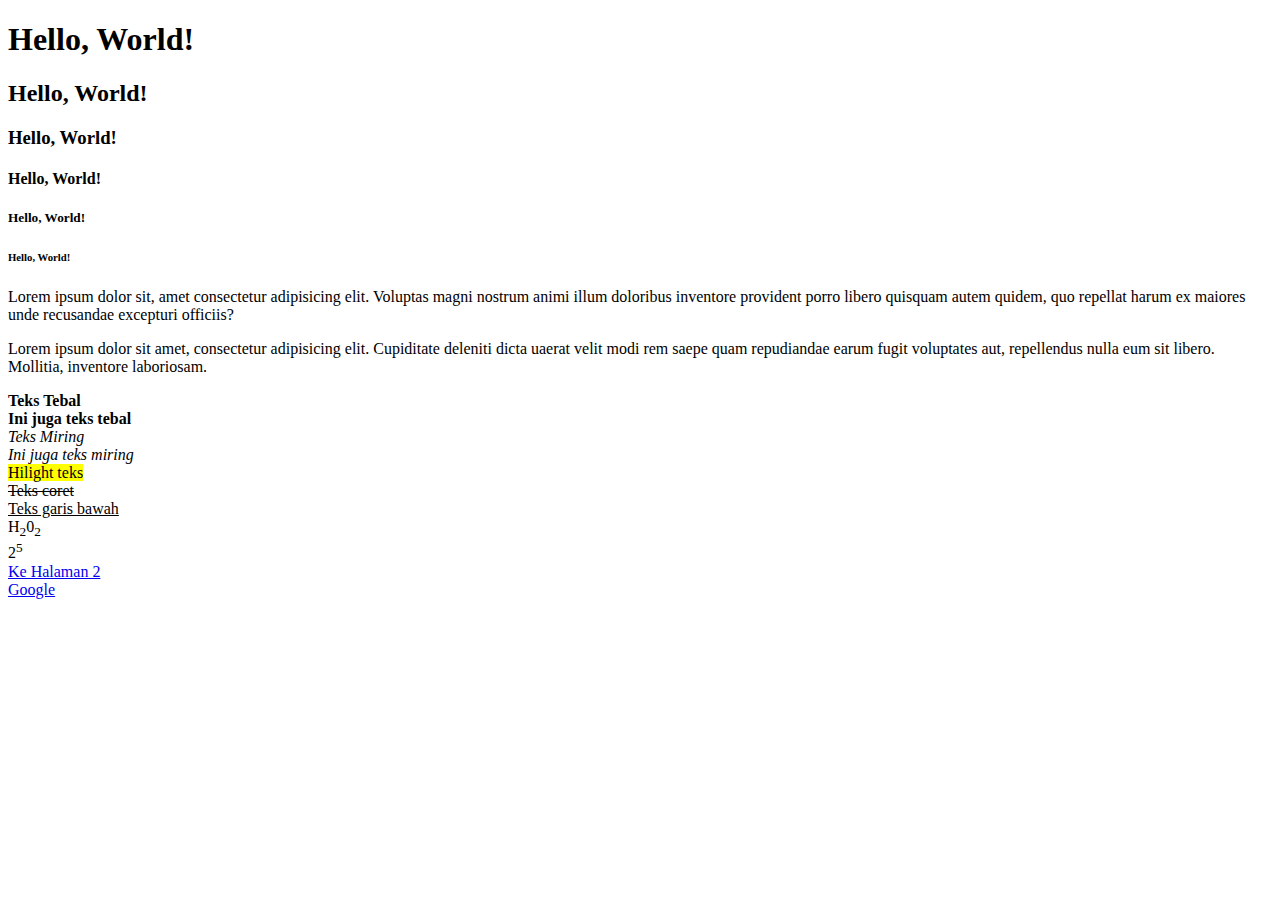
<file: Percobaan 1/index.html>
<!DOCTYPE html>
<html lang="en">

<head>
    <meta charset="UTF-8">
    <meta name="viewport" content="width=device-width, initial-scale=1.0">
    <title>Pertemuan 1</title>
</head>

<body>

    <!-- Kode dibawah ini membuat heading -->

    <h1>Hello, World!</h1>
    <h2>Hello, World!</h2>
    <h3>Hello, World!</h3>
    <h4>Hello, World!</h4>
    <h5>Hello, World!</h5>
    <h6>Hello, World!</h6>


    <!-- Komen ini untuk mengomentari blok kode -->


    <p>Lorem ipsum dolor sit, amet consectetur adipisicing elit.
        Voluptas magni nostrum animi illum doloribus inventore
        provident porro libero quisquam autem quidem, quo repellat
        harum ex maiores unde recusandae excepturi officiis?</p>


    <!-- Kode dibawah ini mematikkan blok kode -->

    <p>Lorem ipsum dolor sit amet, consectetur adipisicing
        elit. Cupiditate deleniti dicta uaerat velit modi rem
        saepe quam repudiandae earum fugit voluptates aut,
        repellendus nulla eum sit libero. Mollitia, inventore laboriosam.</p>

    <b>Teks Tebal</b><br>

    <strong>Ini juga teks tebal</strong><br>

    <i>Teks Miring</i><br>

    <em>Ini juga teks miring</em><br>

    <mark>Hilight teks</mark><br>

    <del>Teks coret</del><br>

    <ins>Teks garis bawah</ins><br>

    H<sub>2</sub>0<sub>2</sub><br>

    2<sup>5</sup><br>

    <a href="halaman2.html">Ke Halaman 2</a><br>

    <a href="https://www.google.com/" target="_blank">Google</a>

</body>

</html>
</file>
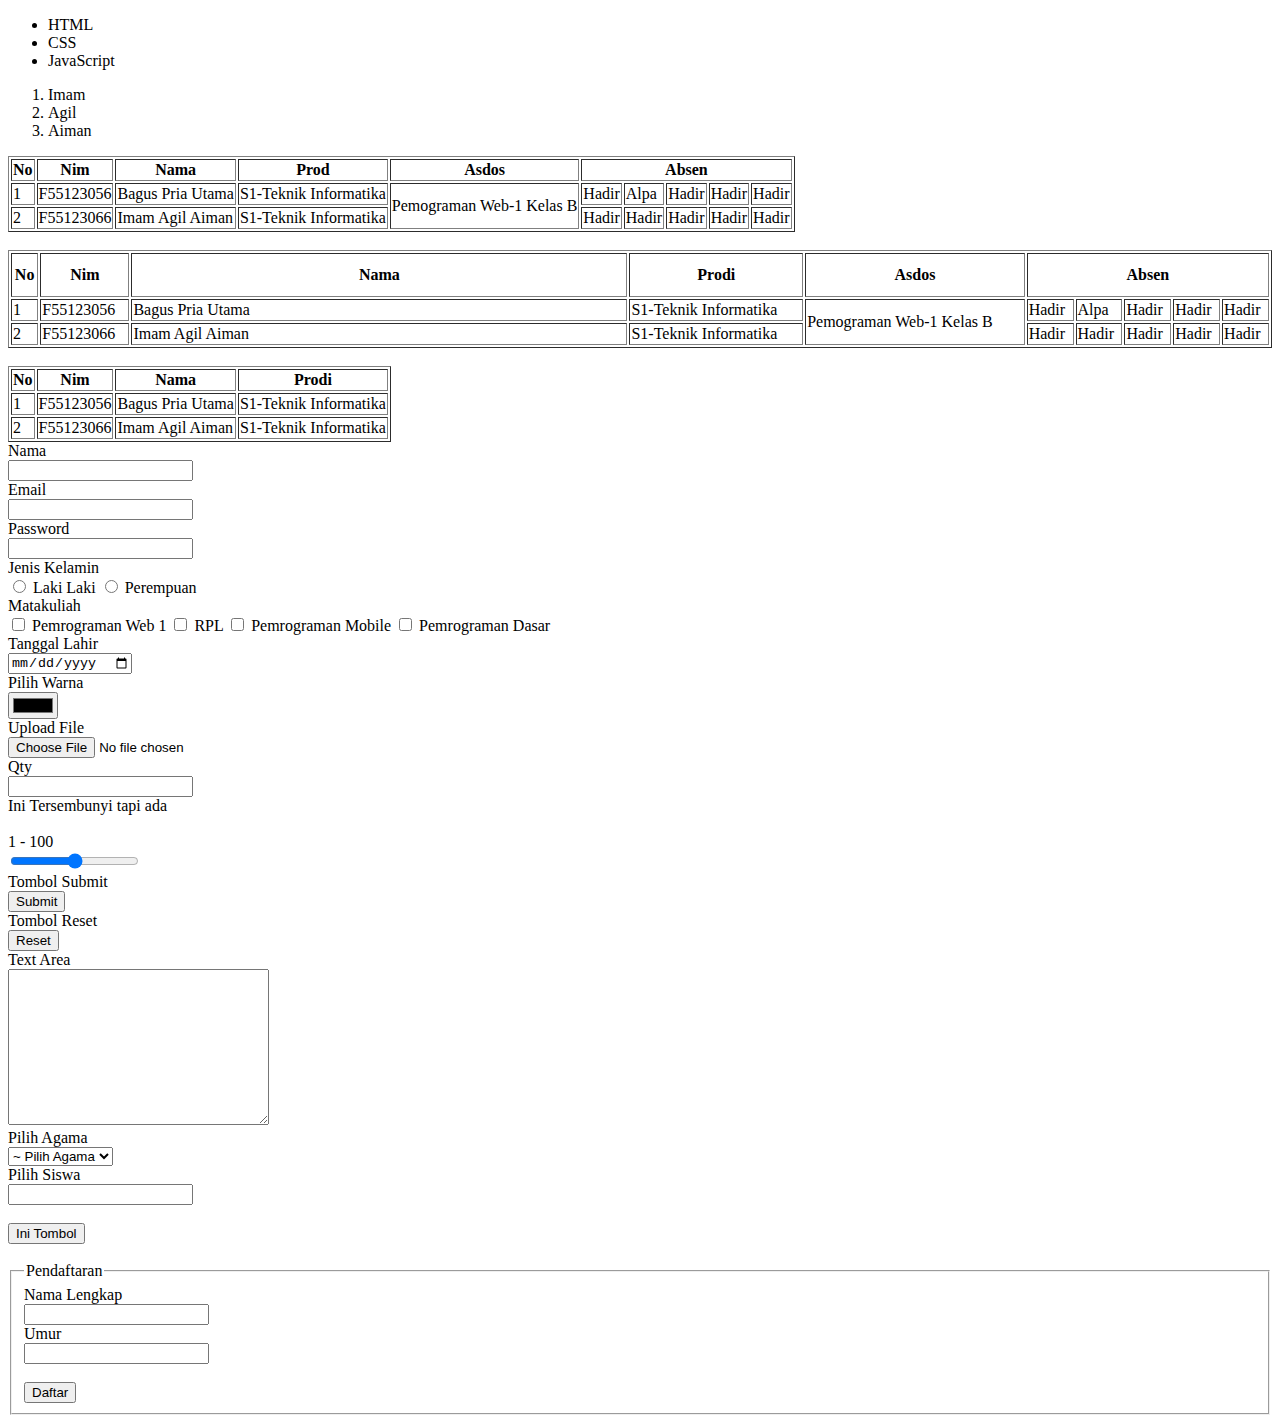
<file: Percobaan 2/index.html>
<!DOCTYPE html>
<html lang="en">

<head>
    <meta charset="UTF-8">
    <meta name="viewport" content="width=device-width, initial-scale=1.0">
    <title>Document</title>
</head>

<body>

    <ul>
        <li>HTML</li>
        <li>CSS</li>
        <li>JavaScript</li>
    </ul>

    <ol>
        <li>Imam</li>
        <li>Agil</li>
        <li>Aiman</li>
    </ol>

    <table border="1">
        <tr>
            <th>No</th>
            <th>Nim</th>
            <th>Nama</th>
            <th>Prod</th>
            <th>Asdos</th>
            <th colspan="5">Absen</th>
        </tr>

        <tr>
            <td>1</td>
            <td>F55123056</td>
            <td>Bagus Pria Utama</td>
            <td>S1-Teknik Informatika</td>
            <td rowspan="2">Pemograman Web-1 Kelas B</td>
            <td>Hadir</td>
            <td>Alpa</td>
            <td>Hadir</td>
            <td>Hadir</td>
            <td>Hadir</td>
        </tr>

        <tr>
            <td>2</td>
            <td>F55123066</td>
            <td>Imam Agil Aiman</td>
            <td>S1-Teknik Informatika</td>
            <td>Hadir</td>
            <td>Hadir</td>
            <td>Hadir</td>
            <td>Hadir</td>
            <td>Hadir</td>
        </tr>
    </table> <br>

    <table border="1" width="100%">
        <tr>
            <th height="40px">No</th>
            <th>Nim</th>
            <th width="40%">Nama</th>
            <th>Prodi</th>
            <th>Asdos</th>
            <th colspan="5">Absen</th>
        </tr>

        <tr>
            <td>1</td>
            <td>F55123056</td>
            <td>Bagus Pria Utama</td>
            <td>S1-Teknik Informatika</td>
            <td rowspan="2">Pemograman Web-1 Kelas B</td>
            <td>Hadir</td>
            <td>Alpa</td>
            <td>Hadir</td>
            <td>Hadir</td>
            <td>Hadir</td>
        </tr>

        <tr>
            <td>2</td>
            <td>F55123066</td>
            <td>Imam Agil Aiman</td>
            <td>S1-Teknik Informatika</td>

            <td>Hadir</td>
            <td>Hadir</td>
            <td>Hadir</td>
            <td>Hadir</td>
            <td>Hadir</td>
        </tr>
        </tr>
    </table>
    <br>

    <table border="1">
        <tr>
            <th>No</th>
            <th>Nim</th>
            <th>Nama</th>
            <th>Prodi</th>
        </tr>

        <tr>
            <td>1</td>
            <td>F55123056</td>
            <td>Bagus Pria Utama</td>
            <td>S1-Teknik Informatika</td>
        </tr>

        <tr>
            <td>2</td>
            <td>F55123066</td>
            <td>Imam Agil Aiman</td>
            <td>S1-Teknik Informatika</td>
        </tr>
    </table>

    <form action="">
        <!--Input-->

        <label>Nama</label><br>
        <input type="text" name="nama" id="nama"><br>

        <label>Email</label><br>
        <input type="email" name="mail" id="mail"><br>

        <label>Password</label><br>
        <input type="password" name="pass" id="pass"><br>

        <label>Jenis Kelamin</label><br>
        <input type="radio" name="jk" id="jk" value="Laki Laki"> Laki Laki
        <input type="radio" name="jk" id="jk" value="Perempuan"> Perempuan<br>

        <label>Matakuliah</label><br>
        <input type="checkbox" name="mk" id="mk" value="Pemrograman Web 1"> Pemrograman Web 1
        <input type="checkbox" name="mk" id="mk" value="RPL"> RPL
        <input type="checkbox" name="mk" id="mk" value="Pemrograman Mobile"> Pemrograman Mobile
        <input type="checkbox" name="mk" id="id" value="Pemrograman Dasar"> Pemrograman Dasar<br>

        <label>Tanggal Lahir</label><br>
        <input type="date" name="tgllahir" id="tgllahir"><br>

        <label>Pilih Warna</label><br>
        <input type="color" name="warna" id="warna"><br>

        <label>Upload File</label><br>
        <input type="file" name="file" id="file"><br>

        <label>Qty</label><br>
        <input type="number" name="qty" id="qty"><br>

        <label>Ini Tersembunyi tapi ada</label><br>
        <input type="hidden" name="hilang" id="hilang" value="Secret"><br>

        <label>1 - 100</label><br>
        <input type="range" name="range" id="range" value="50"><br>

        <label>Tombol Submit</label><br>
        <input type="submit" name="submit" id="submit"><br>

        <label>Tombol Reset</label><br>
        <input type="reset" name="reset" id="reset"><br>
    </form>


    <form action="">
        <!--Input Lain  -->
        <label>Text Area</label><br>
        <textarea name="alamat" id="alamat" cols="30" rows="10"></textarea><br>

        <label>Pilih Agama</label><br>
        <select name="agama" id="agama">
            <option value="">~ Pilih Agama</option>
            <option value="Islam">Islam</option>
            <option value="Kristen">Kristen</option>
            <option value="Hindu">Budha</option>
            <option value="Katolik">Katolik</option>
        </select><br>

        <label>Pilih Siswa</label><br>
        <input list="datasiswa" name="siswa" id="siswa">
        <datalist id="datasiswa">
            <option value="Andi">Andi</option>
            <option value="Rahmat">Rahmat</option>
            <option value="Bagas">Bagas</option>
            <option value="Yasir">Yasir</option>
            <option value="Kecep">Kecep</option>
        </datalist><br><br>

        <button>Ini Tombol</button><br><br>

        <fieldset>
            <legend>Pendaftaran</legend>
            <label>Nama Lengkap</label><br>
            <input type="text" name="" id=""><br>
            <label>Umur</label><br>
            <input type="number" name="" id=""><br><br>


            <button>Daftar</button>
        </fieldset>
    </form>

</body>

</html>
</file>
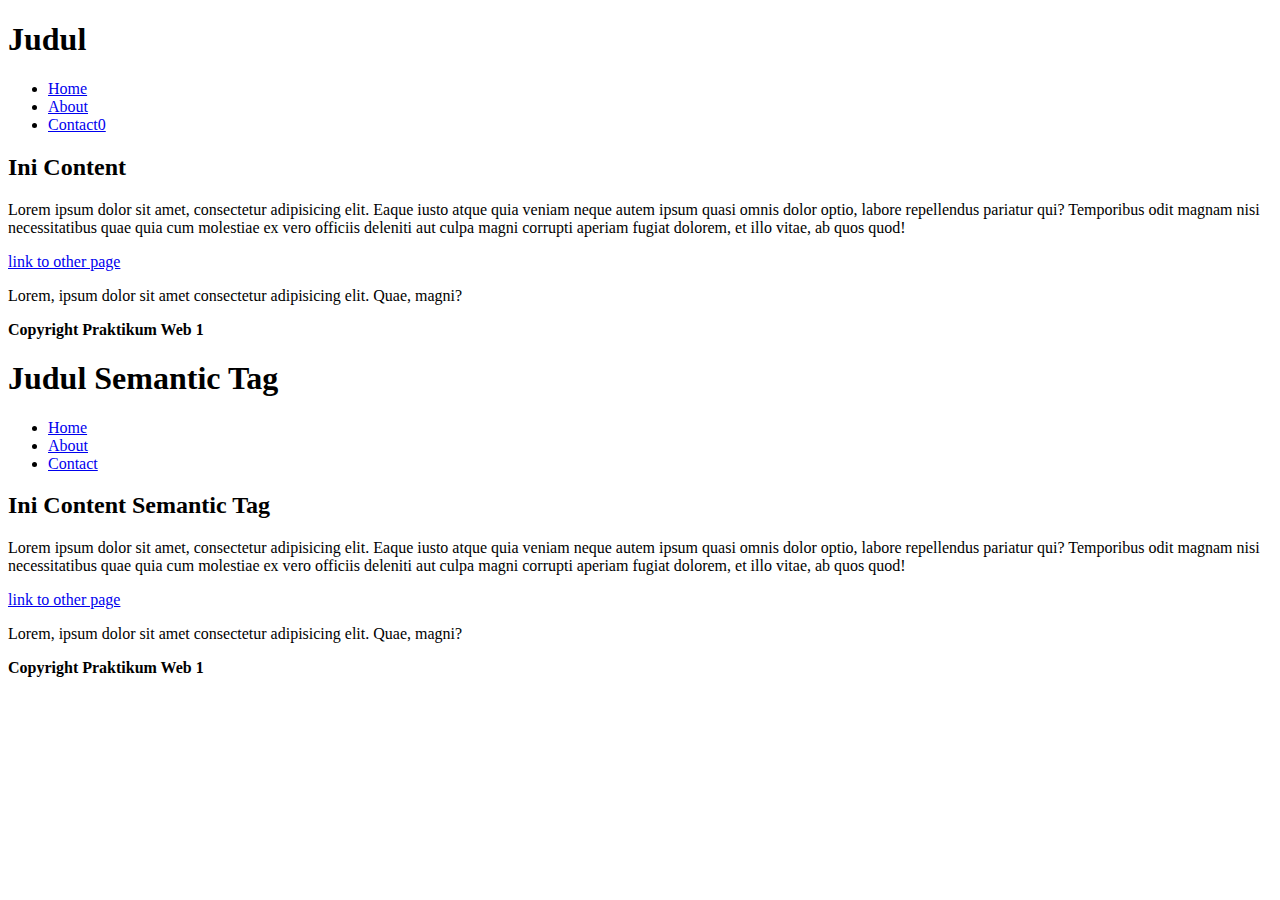
<file: Percobaan 3/index.html>
<!DOCTYPE html>
<html lang="en">

<head>
    <meta charset="UTF-8">
    <meta name="viewport" content="width=device-width, initial-scale=1.0">
    <title>Document</title>
</head>

<body>


    <div id="navbar">
        <div>
            <h1>Judul</h1>
        </div>
        <div>
            <ul>
                <li><a href="#">Home</a></li>
                <li><a href="#">About</a></li>
                <li><a href="#">Contact0</a></li>
            </ul>
        </div>
    </div>

    <div id="content">
        <h2>Ini Content</h2>
        <p>Lorem ipsum dolor sit amet, consectetur adipisicing elit. Eaque iusto atque quia veniam neque autem ipsum
            quasi
            omnis dolor optio, labore repellendus pariatur qui? Temporibus odit magnam nisi necessitatibus quae quia cum
            molestiae ex vero officiis deleniti aut culpa magni corrupti aperiam fugiat dolorem, et illo vitae, ab quos
            quod!</p>
        <a href="#">link to other page</a>
        <p>Lorem, ipsum dolor sit amet consectetur adipisicing elit. Quae, magni?
        </p>
    </div>

    <div id="footer">
        <strong>Copyright Praktikum Web 1</strong>
    </div>


    <nav>
        <section>
            <h1>Judul Semantic Tag</h1>
        </section>

        <section>
            <ul>
                <li><a href="#">Home</a></li>
                <li><a href="#">About</a></li>
                <li><a href="#">Contact</a></li>
            </ul>
        </section>
    </nav>

    <main>
        <article>
            <h2>Ini Content Semantic Tag</h2>
            <p>Lorem ipsum dolor sit amet, consectetur adipisicing elit. Eaque iusto atque
                quia veniam neque autem ipsum quasi omnis dolor optio, labore repellendus
                pariatur qui? Temporibus odit magnam nisi necessitatibus quae quia cum
                molestiae ex vero officiis deleniti aut culpa magni corrupti aperiam fugiat
                dolorem, et illo vitae, ab quos quod!</p>
            <a href="#">link to other page</a>
            <p>Lorem, ipsum dolor sit amet consectetur adipisicing elit. Quae, magni?</p>
        </article>
    </main>

    <footer>
        <strong>Copyright Praktikum Web 1</strong>
    </footer>

</body>

</html>
</file>
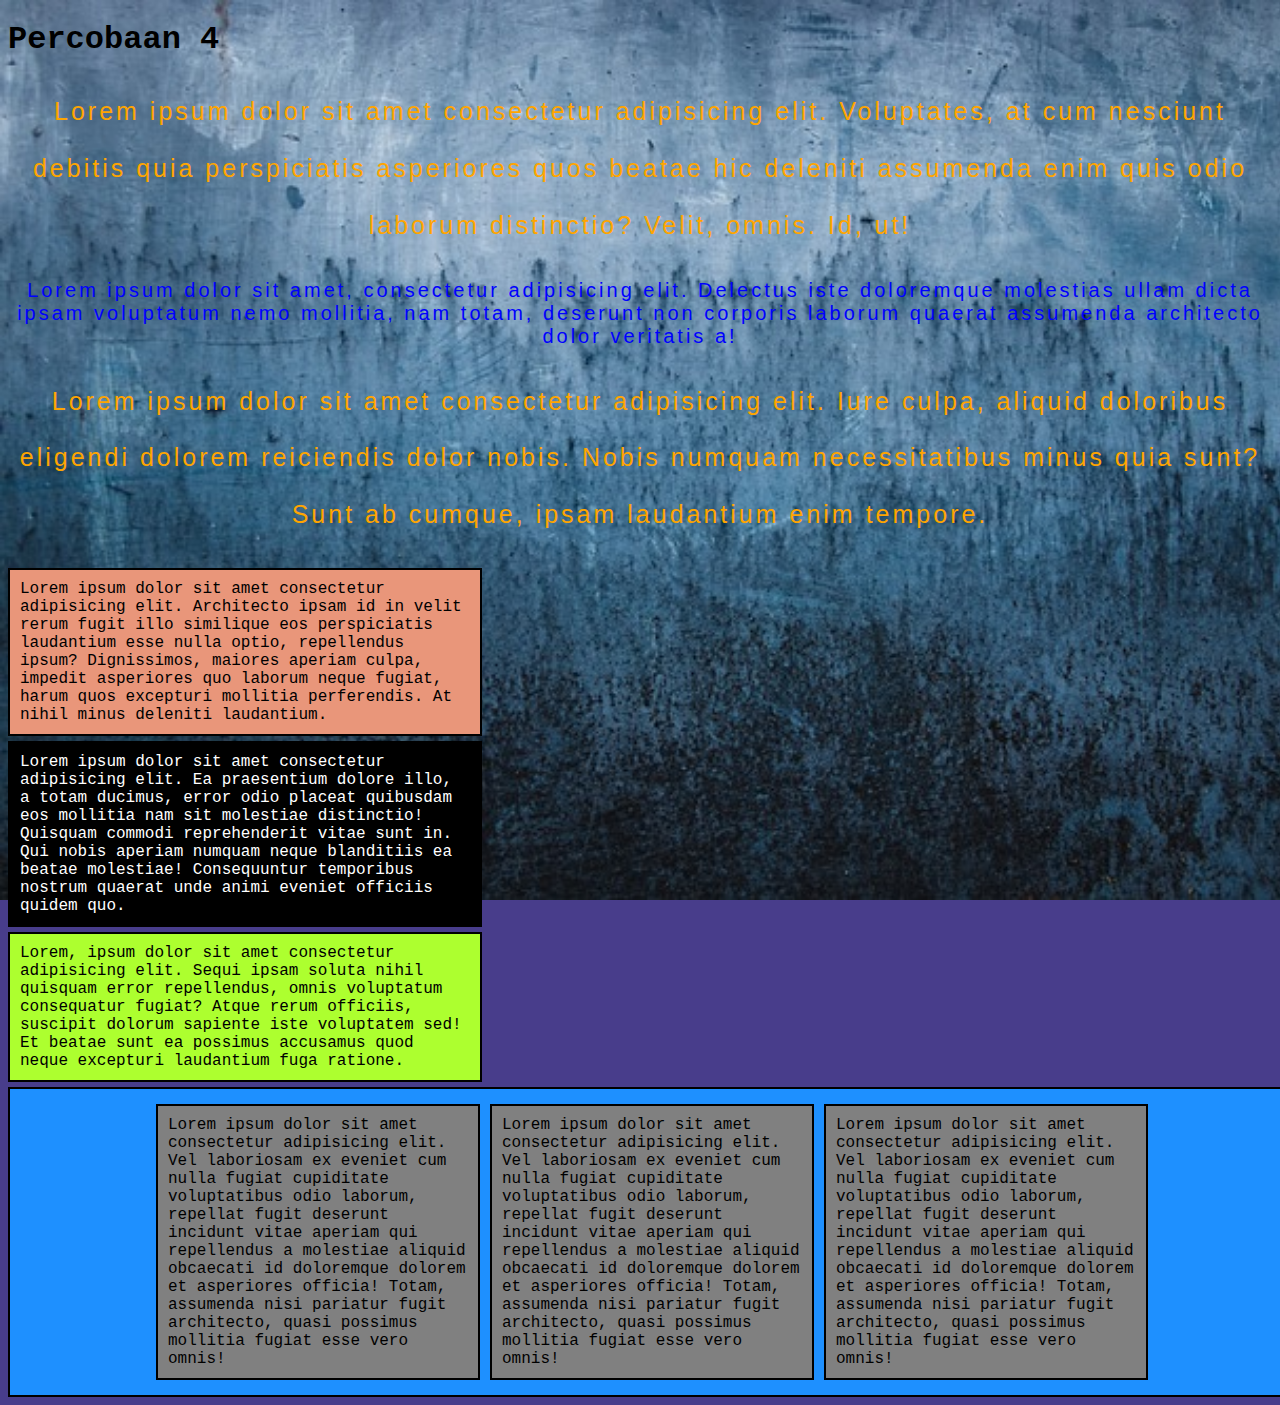
<file: Percobaan 4/index.html>
<!DOCTYPE html>
<html lang="en">

<head>
    <meta charset="UTF-8">
    <meta name="viewport" content="width=device-width, initial-scale=1.0">
    <title>Document</title>
    <link rel="stylesheet" href="style.css">
</head>

<body>
    <h1>Percobaan 4</h1>
    <p class="paragraf">Lorem ipsum dolor sit amet consectetur adipisicing elit. Voluptates, at cum nesciunt debitis
        quia perspiciatis asperiores quos beatae hic deleniti assumenda enim quis odio laborum distinctio? Velit,
        omnis. Id, ut!</p>
    <p>Lorem ipsum dolor sit amet, consectetur adipisicing elit. Delectus iste doloremque molestias ullam dicta ipsam
        voluptatum nemo mollitia, nam totam, deserunt non corporis laborum quaerat assumenda architecto dolor veritatis
        a!</p>
    <p class="paragraf">Lorem ipsum dolor sit amet consectetur adipisicing elit. Iure culpa, aliquid doloribus
        eligendi dolorem reiciendis dolor nobis. Nobis numquam necessitatibus minus quia sunt? Sunt ab cumque, ipsam
        laudantium enim tempore.</p>


    <div class="box-1">
        Lorem ipsum dolor sit amet consectetur adipisicing elit. Architecto ipsam id in velit rerum fugit illo
        similique eos perspiciatis laudantium esse nulla optio, repellendus ipsum? Dignissimos, maiores aperiam culpa,
        impedit asperiores quo laborum neque fugiat, harum quos excepturi mollitia perferendis. At nihil minus
        deleniti laudantium.
    </div>

    <div class="box-2">Lorem ipsum dolor sit amet consectetur adipisicing elit. Ea praesentium dolore illo, a
        totam ducimus, error odio placeat quibusdam eos mollitia nam sit molestiae distinctio! Quisquam commodi
        reprehenderit vitae sunt in. Qui nobis aperiam numquam neque blanditiis ea beatae molestiae! Consequuntur
        temporibus nostrum quaerat unde animi eveniet officiis quidem quo.
    </div>

    <div class="box-3">Lorem, ipsum dolor sit amet consectetur adipisicing elit. Sequi ipsam soluta nihil quisquam
        error repellendus, omnis voluptatum consequatur fugiat? Atque rerum officiis, suscipit dolorum sapiente
        iste voluptatem sed! Et beatae sunt ea possimus accusamus quod neque excepturi laudantium fuga ratione.
    </div>


    <div class="flex-container">
        <div>
            Lorem ipsum dolor sit amet consectetur adipisicing elit. Vel laboriosam ex eveniet cum nulla fugiat
            cupiditate voluptatibus odio laborum, repellat fugit deserunt incidunt vitae aperiam qui repellendus
            a molestiae aliquid obcaecati id doloremque dolorem et asperiores officia! Totam, assumenda nisi pariatur
            fugit architecto, quasi possimus mollitia fugiat esse vero omnis!
        </div>

        <div>
            Lorem ipsum dolor sit amet consectetur adipisicing elit. Vel laboriosam ex eveniet cum nulla fugiat
            cupiditate voluptatibus odio laborum, repellat fugit deserunt incidunt vitae aperiam qui repellendus
            a molestiae aliquid obcaecati id doloremque dolorem et asperiores officia! Totam, assumenda nisi pariatur
            fugit architecto, quasi possimus mollitia fugiat esse vero omnis!
        </div>
        <div>
            Lorem ipsum dolor sit amet consectetur adipisicing elit. Vel laboriosam ex eveniet cum nulla fugiat
            cupiditate voluptatibus odio laborum, repellat fugit deserunt incidunt vitae aperiam qui repellendus
            a molestiae aliquid obcaecati id doloremque dolorem et asperiores officia! Totam, assumenda nisi pariatur
            fugit architecto, quasi possimus mollitia fugiat esse vero omnis!
        </div>

    </div>

</body>

</html>
</file>
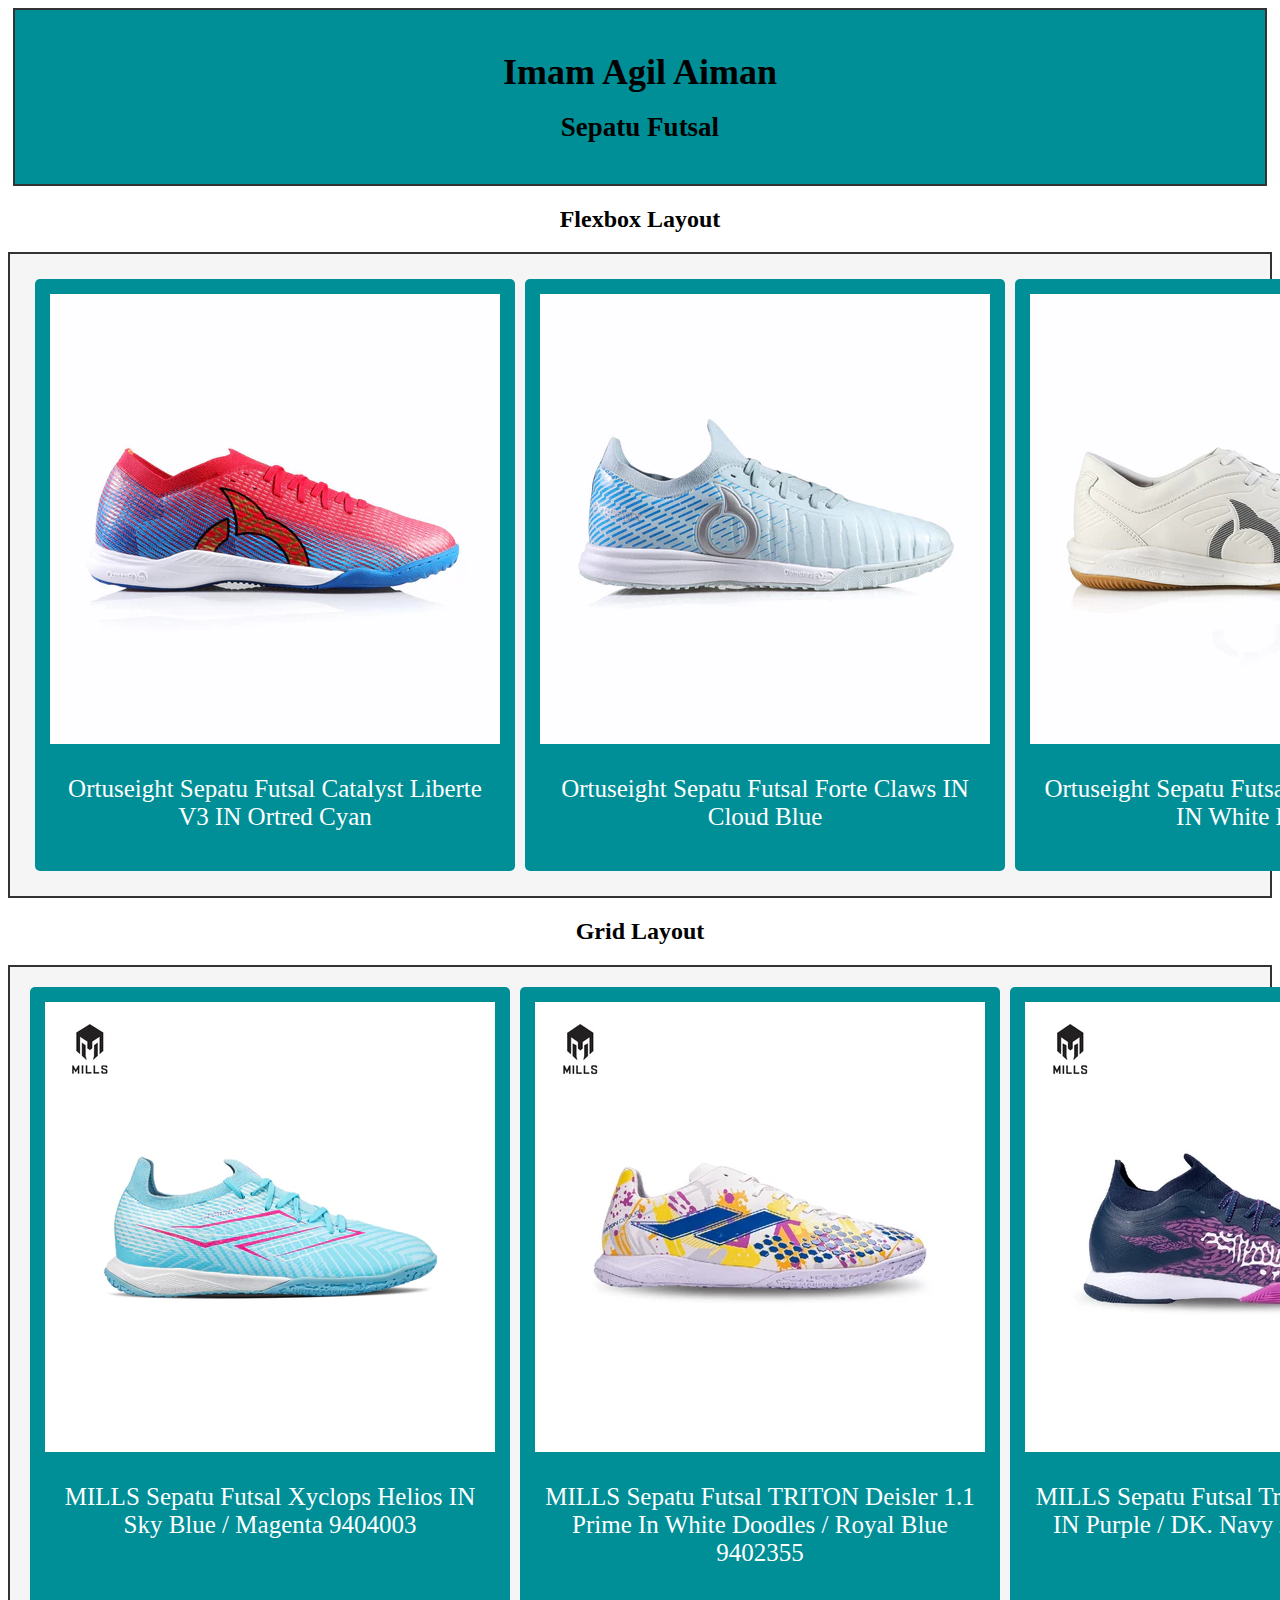
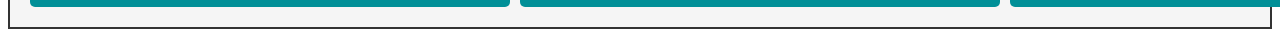
<file: Percobaan 5/index.html>
<!DOCTYPE html>
<html lang="en">

<head>
    <meta charset="UTF-8">
    <meta name="viewport" content="width=device-width, initial-scale=1.0">
    <title>Percobaan 5</title>
    <link rel="stylesheet" href="style.css">
</head>

<body>
    <header class="header-top">
        <h1 style="text-align: center;">Imam Agil Aiman</h1>
        <h2 style="text-align: center;">Sepatu Futsal</h2>
    </header>

    <section>
        <!-- Flexbox Layout-->
        <h2 style="text-align: center;">Flexbox Layout</h2>
        <div class="flex-container">
            <div class="flex-item">
                <img src="Produk-Website/Assets/Ortus 1.jpg" alt="Ortus1">
                <p>Ortuseight Sepatu Futsal Catalyst Liberte V3 IN Ortred Cyan</p>
            </div>
            <div class="flex-item">
                <img src="Produk-Website/Assets/Ortus 2.jpg" alt="Ortus2">
                <p>Ortuseight Sepatu Futsal Forte Claws IN Cloud Blue</p>
            </div>
            <div class="flex-item">
                <img src="Produk-Website/Assets/Ortus 3.jpg" alt="Ortus3">
                <p>Ortuseight Sepatu Futsal Forte Savage V3 IN White Black</p>
            </div>
            <div class="flex-item">
                <img src="Produk-Website/Assets/Ortus 4.jpg" alt="Ortus4">
                <p>Ortuseight Sepatu Futsal Havoc IN Navy White Pink</p>
            </div>
        </div>
    </section>

    <section>
        <!-- Grid Layout -->
        <h2 style="text-align: center;">Grid Layout</h2>
        <div class="grid-container">
            <div class="grid-item">
                <img src="Produk-Website/Assets/Mills 1.jpg" alt="Mills1">
                <p>MILLS Sepatu Futsal Xyclops Helios IN Sky Blue / Magenta 9404003</p>
            </div>
            <div class="grid-item">
                <img src="Produk-Website/Assets/Mills 2.jpg" alt="Mills2">
                <p>MILLS Sepatu Futsal TRITON Deisler 1.1 Prime In White Doodles / Royal Blue 9402355</p>
            </div>
            <div class="grid-item">
                <img src="Produk-Website/Assets/Mills 3.jpg" alt="Milss3">
                <p>MILLS Sepatu Futsal Triton Genome Elite IN Purple / DK. Navy / White 9402603</p>
            </div>
            <div class="grid-item">
                <img src="Produk-Website/Assets/Mills 4.jpg" alt="Mills4">
                <p>MILLS The Flash Sepatu Futsal Speedfreak Sonic Pack In Red / Yellow / White 9402401</p>
            </div>
        </div>
    </section>
</body>

</html>
</file>
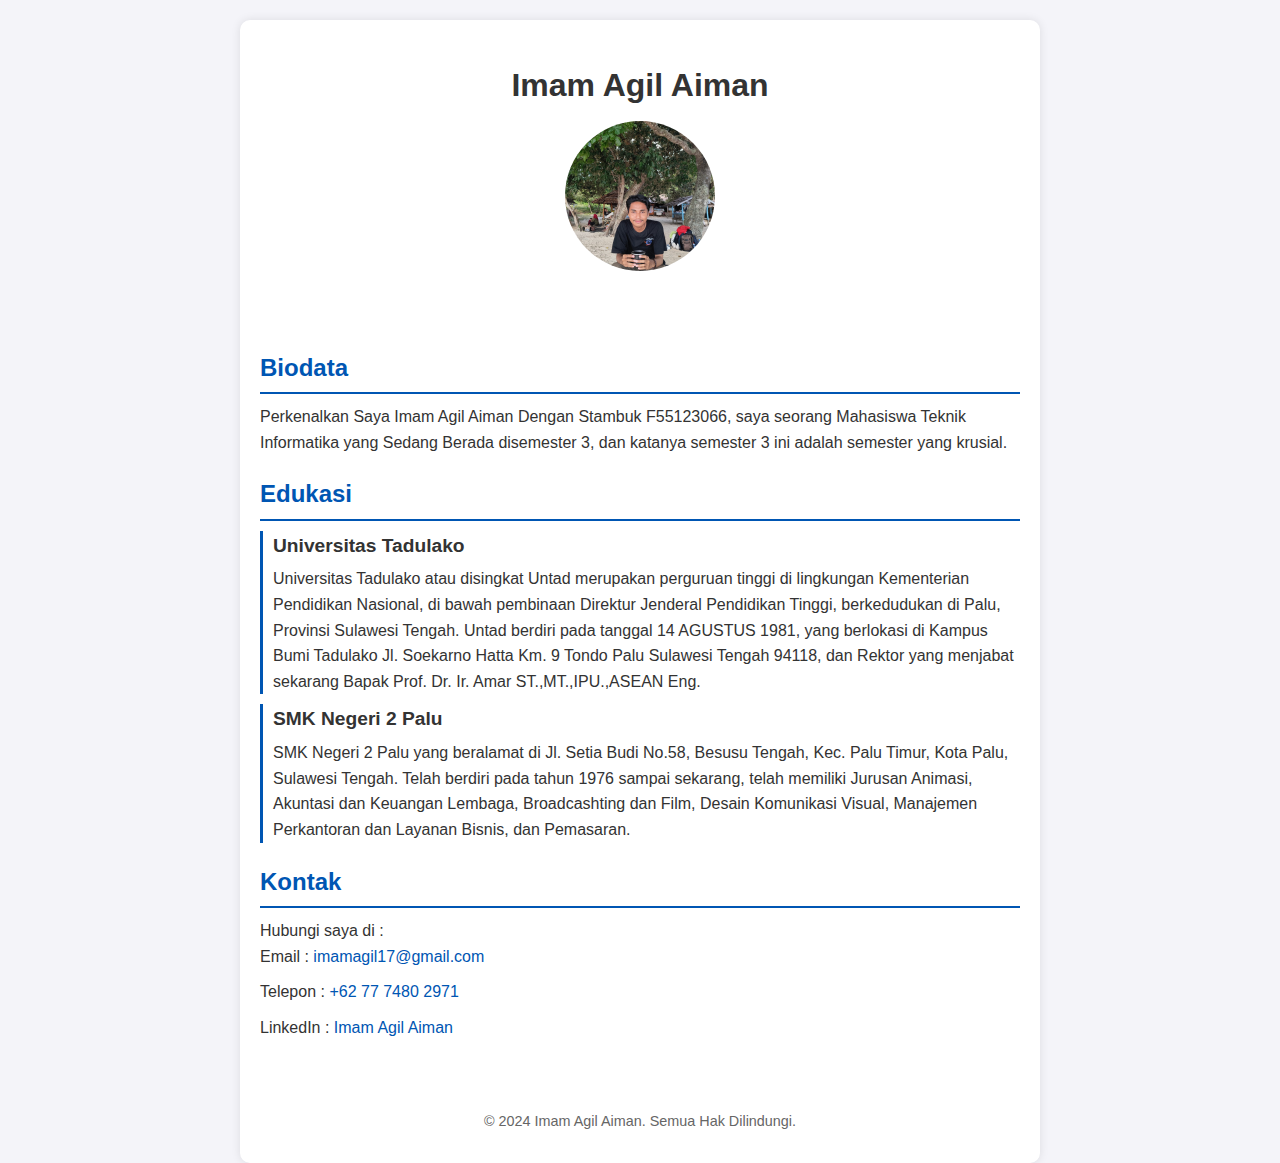
<file: Percobaan 3/Tugas Portofolio/index.html>
<!DOCTYPE html>
<html lang="id">

<head>
    <meta charset="UTF-8">
    <meta name="viewport" content="width=device-width, initial-scale=1.0">
    <title>Portofolio Saya</title>
    <link rel="stylesheet" href="style.css">
</head>

<body>
    <!-- Tambahkan div container untuk CSS -->
    <div class="container">
        <!-- Header untuk menampilkan nama dan foto profil -->
        <header>
            <h1>Imam Agil Aiman</h1>
            <img src="Assets/foto.jpeg" alt="Foto Profil" width="150">
        </header>

        <!-- Main untuk konten utama -->
        <main>
            <!-- Bagian Biodata -->
            <section id="biodata">
                <h2>Biodata</h2>
                <p>Perkenalkan Saya Imam Agil Aiman Dengan Stambuk F55123066, saya seorang Mahasiswa Teknik Informatika
                    yang Sedang Berada disemester 3, dan katanya semester 3 ini adalah semester yang krusial.
                </p>
            </section>

            <!-- Bagian Edukasi -->
            <section id="edukasi">
                <h2>Edukasi</h2>
                <article>
                    <h3>Universitas Tadulako</h3>
                    <p>Universitas Tadulako atau disingkat Untad merupakan perguruan tinggi di lingkungan Kementerian
                        Pendidikan Nasional, di bawah pembinaan Direktur Jenderal Pendidikan Tinggi, berkedudukan di
                        Palu, Provinsi Sulawesi Tengah. Untad berdiri pada tanggal 14 AGUSTUS 1981, yang berlokasi di
                        Kampus Bumi Tadulako Jl. Soekarno Hatta Km. 9 Tondo Palu Sulawesi Tengah 94118, dan Rektor
                        yang menjabat sekarang Bapak Prof. Dr. Ir. Amar ST.,MT.,IPU.,ASEAN Eng.</p>
                </article>
                <article>
                    <h3>SMK Negeri 2 Palu</h3>
                    <p>SMK Negeri 2 Palu yang beralamat di Jl. Setia Budi No.58, Besusu Tengah, Kec. Palu Timur, Kota
                        Palu,
                        Sulawesi Tengah.
                        Telah berdiri pada tahun 1976 sampai sekarang, telah memiliki Jurusan Animasi, Akuntasi dan
                        Keuangan Lembaga, Broadcashting dan Film, Desain Komunikasi Visual, Manajemen Perkantoran dan
                        Layanan Bisnis, dan Pemasaran. </p>
                </article>
            </section>

            <!-- Bagian Kontak -->
            <section id="kontak">
                <h2>Kontak</h2>
                <p>Hubungi saya di :</p>
                <ul>
                    <li>Email : <a href="mailto:imamagil17@gmail.com">imamagil17@gmail.com</a></li>
                    <li>Telepon : <a href="tel:+627774802971">+62 77 7480 2971 </a></li>
                    <li>LinkedIn : <a href="https://www.linkedin.com/in/imam-agil-aiman-454221251/">Imam Agil Aiman</a>
                    </li>
                </ul>
            </section>
        </main>

        <!-- Footer -->
        <footer>
            <p>&copy; 2024 Imam Agil Aiman. Semua Hak Dilindungi.</p>
        </footer>
    </div>
</body>

</html>
</file>
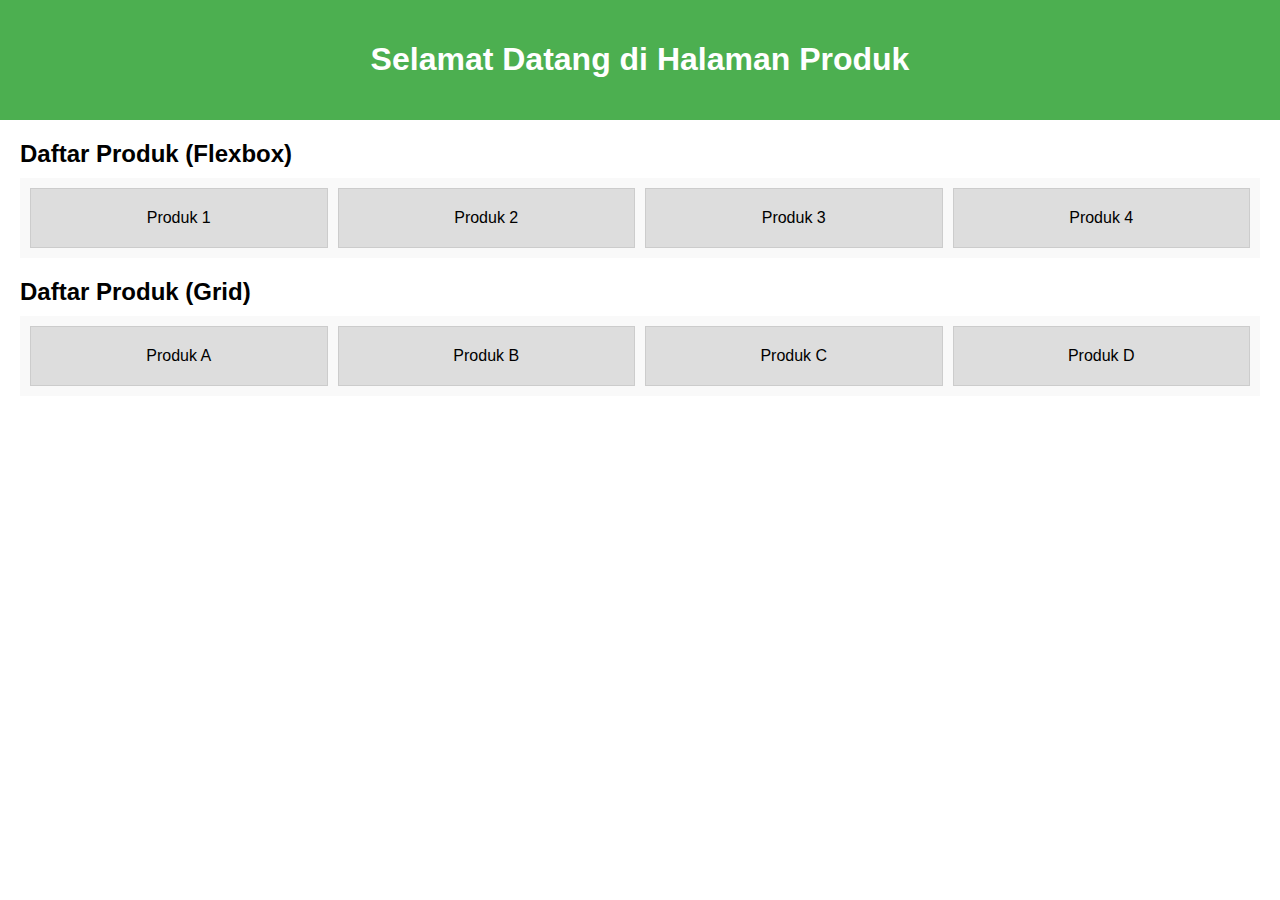
<file: Percobaan 5/Produk-Website/index.html>
<!DOCTYPE html>
<html lang="en">

<head>
    <meta charset="UTF-8">
    <meta name="viewport" content="width=device-width, initial-scale=1.0">
    <title>Produk Page</title>
    <link rel="stylesheet" href="style.css">
</head>

<body>
    <!-- Header -->
    <header>
        <h1>Selamat Datang di Halaman Produk</h1>
    </header>

    <!-- Section: Produk dengan Flexbox -->
    <section>
        <h2>Daftar Produk (Flexbox)</h2>
        <div class="flex-container">
            <div class="flex-item">Produk 1</div>
            <div class="flex-item">Produk 2</div>
            <div class="flex-item">Produk 3</div>
            <div class="flex-item">Produk 4</div>
        </div>
    </section>

    <!-- Section: Produk dengan Grid -->
    <section>
        <h2>Daftar Produk (Grid)</h2>
        <div class="grid-container">
            <div class="grid-item">Produk A</div>
            <div class="grid-item">Produk B</div>
            <div class="grid-item">Produk C</div>
            <div class="grid-item">Produk D</div>
        </div>
    </section>
</body>

</html>
</file>
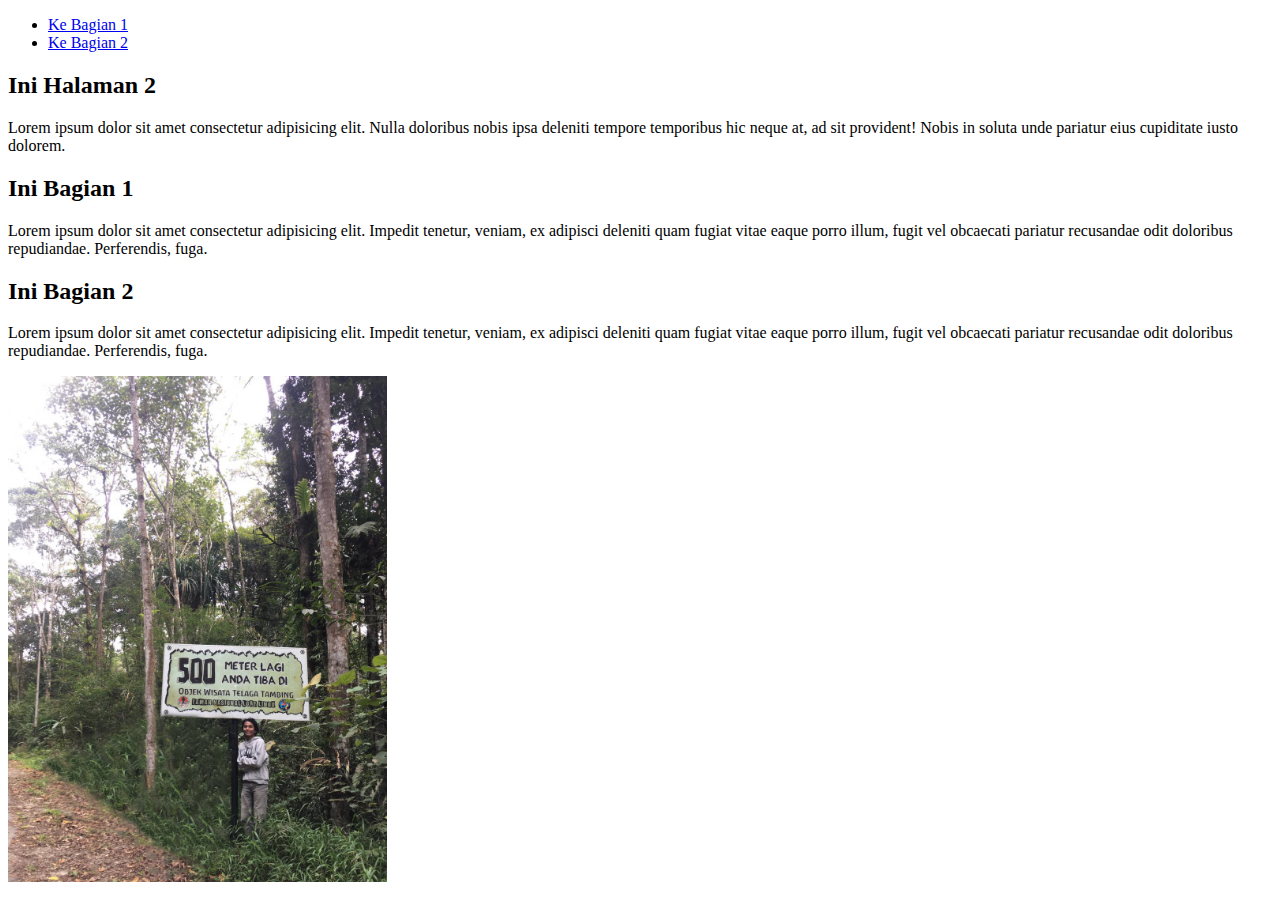
<file: Percobaan 1/halaman2.html>
<!DOCTYPE html>
<html lang="en">

<head>
    <meta charset="UTF-8">
    <meta name="viewport" content="width=device-width, initial-scale=1.0">
    <title>Halaman 2</title>
</head>

<body>


    <ul>
        <li><a href="#bagian1">Ke Bagian 1</a></li>
        <li><a href="#bagian2">Ke Bagian 2</a></li>
    </ul>


    <h2>Ini Halaman 2</h2>

    <p>Lorem ipsum dolor sit amet consectetur adipisicing elit. Nulla
        doloribus nobis ipsa deleniti tempore temporibus hic neque at,
        ad sit provident! Nobis in soluta unde pariatur eius cupiditate
        iusto dolorem.</p>


    <h2 id="bagian1">Ini Bagian 1</h2>
    <p>Lorem ipsum dolor sit amet consectetur adipisicing elit. Impedit tenetur, veniam,
        ex adipisci deleniti quam fugiat vitae eaque porro illum, fugit vel obcaecati pariatur
        recusandae odit doloribus repudiandae. Perferendis, fuga.</p>

    <h2 id="bagian2">Ini Bagian 2</h2>
    <p>Lorem ipsum dolor sit amet consectetur adipisicing elit. Impedit tenetur, veniam,
        ex adipisci deleniti quam fugiat vitae eaque porro illum, fugit vel obcaecati pariatur
        recusandae odit doloribus repudiandae. Perferendis, fuga.</p>


    <img src="img/test 2.jpg" alt="tambing" width="30%">

</body>

</html>
</file>
<file: Percobaan 4/style.css>
* {
    font-family: 'Courier New', Courier, monospace;
}

.h1 {
    color: red;
}

p {
    color: blue;
    font-family: Arial, Helvetica, sans-serif;
    font-size: 20px;
    text-align: center;
    letter-spacing: 3px;
}

p.paragraf {
    color: orange;
    font-weight: 25px;
    font-size: 25px;
    text-align: center;
    line-height: 1.5cm;
}

span {
    text-decoration: underline;
    text-transform: uppercase;
}

body {
    background-color: darkslateblue;
    background-image: url('img/bg.jpg');
    background-repeat: no-repeat;
    background-attachment: fixed;
    background-size: cover;
}

div {
    border: 2px black solid;
    width: 450px;
    padding: 10px;
    margin-bottom: 5px;
}

div.box-1 {
    background-color: darksalmon;
}

div.box-2 {
    background-color: black;
    color: white;
}

div.box-3 {
    background-color: greenyellow;
}

.flex-container {
    display: flex;
    flex-wrap: wrap;
    justify-content: center;
    align-items: center;
    background-color: dodgerblue;
    padding: 10px;
    width: 100%;
}

.flex-container>div {
    padding: 10px;
    margin: 5px;
    width: 300px;
    border: 2px black solid;
    background-color: gray;
}
</file>
<file: Percobaan 5/style.css>
.header-top {
    font-size: large;
    line-height: 1;
    background-color: #008f97;
    margin: 5px;
    padding: 20px;
    border: 2px solid #333;
}

/* Flexbox */
.flex-container {
    display: flex;
    justify-content: space-evenly;
    align-items: center;
    background-color: whitesmoke;
    padding: 20px;
    border: 2px solid #333;
}

.flex-item {
    background-color: #008f97;
    color: white;
    padding: 15px;
    flex: 1;
    margin: 5px;
    text-align: center;
    border-radius: 5px;
    font-size: 25px;
}

/* Grid */
.grid-container {
    display: grid;
    grid-template-columns: repeat(4, 1fr);
    grid-gap: 10px;
    background-color: whitesmoke;
    padding: 20px;
    border: 2px solid #333;
}

.grid-item {
    background-color: #008f97;
    color: white;
    padding: 15px;
    text-align: center;
    border-radius: 5px;
    font-size: 25px;
}
</file>
<file: Percobaan 3/Tugas Portofolio/style.css>
/* Reset dasar */
* {
    margin: 0;
    padding: 0;
    box-sizing: border-box;
}

/* Gaya dasar untuk body */
body {
    font-family: Arial, sans-serif;
    line-height: 1.6;
    color: #333;
    background-color: #f4f4f9;
    display: flex;
    justify-content: center;
}

/* Container utama */
.container {
    width: 90%;
    max-width: 800px;
    padding: 20px;
    background-color: white;
    border-radius: 10px;
    box-shadow: 0 0 10px rgba(0, 0, 0, 0.1);
    margin-top: 20px;
}

/* Gaya header */
header {
    text-align: center;
    padding: 20px 0;
}

header h1 {
    font-size: 2em;
    margin-bottom: 10px;
}

header img {
    border-radius: 50%;
    width: 150px;
    height: 150px;
    object-fit: cover;
    margin-bottom: 10px;
}

/* Gaya main */
main {
    padding: 40px 0;
}

/* Gaya untuk tiap section */
section {
    margin-bottom: 20px;
}

section h2 {
    font-size: 1.5em;
    color: #0056b3;
    margin-bottom: 10px;
    border-bottom: 2px solid #0056b3;
    padding-bottom: 5px;
}

/* Gaya artikel dalam edukasi */
#edukasi article {
    margin-bottom: 10px;
    padding-left: 10px;
    border-left: 3px solid #0056b3;
}

#edukasi h3 {
    font-size: 1.2em;
    margin-bottom: 5px;
}

/* Gaya untuk daftar kontak */
#kontak ul {
    list-style: none;
}

#kontak li {
    margin-bottom: 10px;
}

#kontak a {
    color: #0056b3;
    text-decoration: none;
}

#kontak a:hover {
    text-decoration: underline;
}

/* Gaya footer */
footer {
    text-align: center;
    padding: 10px 0;
    font-size: 0.9em;
    color: #666;
}

/* Responsif untuk layar kecil */
@media (max-width: 600px) {
    header h1 {
        font-size: 1.5em;
    }

    section h2 {
        font-size: 1.3em;
    }

    #edukasi h3 {
        font-size: 1em;
    }
}
</file>
<file: Percobaan 5/Produk-Website/style.css>
/* Resetting basic margins and paddings */
body {
    font-family: Arial, sans-serif;
    margin: 0;
    padding: 0;
    box-sizing: border-box;
}

header {
    background-color: #4CAF50;
    color: white;
    text-align: center;
    padding: 20px;
}

section {
    margin: 20px;
}

h2 {
    margin-bottom: 10px;
}

/* Flexbox Styling */
.flex-container {
    display: flex;
    justify-content: space-between;
    /* Distribute items with space in between */
    align-items: center;
    /* Align items along the center of the cross-axis */
    gap: 10px;
    padding: 10px;
    background-color: #f9f9f9;
}

.flex-item {
    flex: 1;
    /* Each item takes equal space */
    text-align: center;
    padding: 20px;
    background-color: #ddd;
    border: 1px solid #ccc;
}

/* Grid Styling */
.grid-container {
    display: grid;
    grid-template-columns: repeat(auto-fit, minmax(150px, 1fr));
    /* Responsive columns */
    grid-gap: 10px;
    padding: 10px;
    background-color: #f9f9f9;
}

.grid-item {
    text-align: center;
    padding: 20px;
    background-color: #ddd;
    border: 1px solid #ccc;
}
</file>
